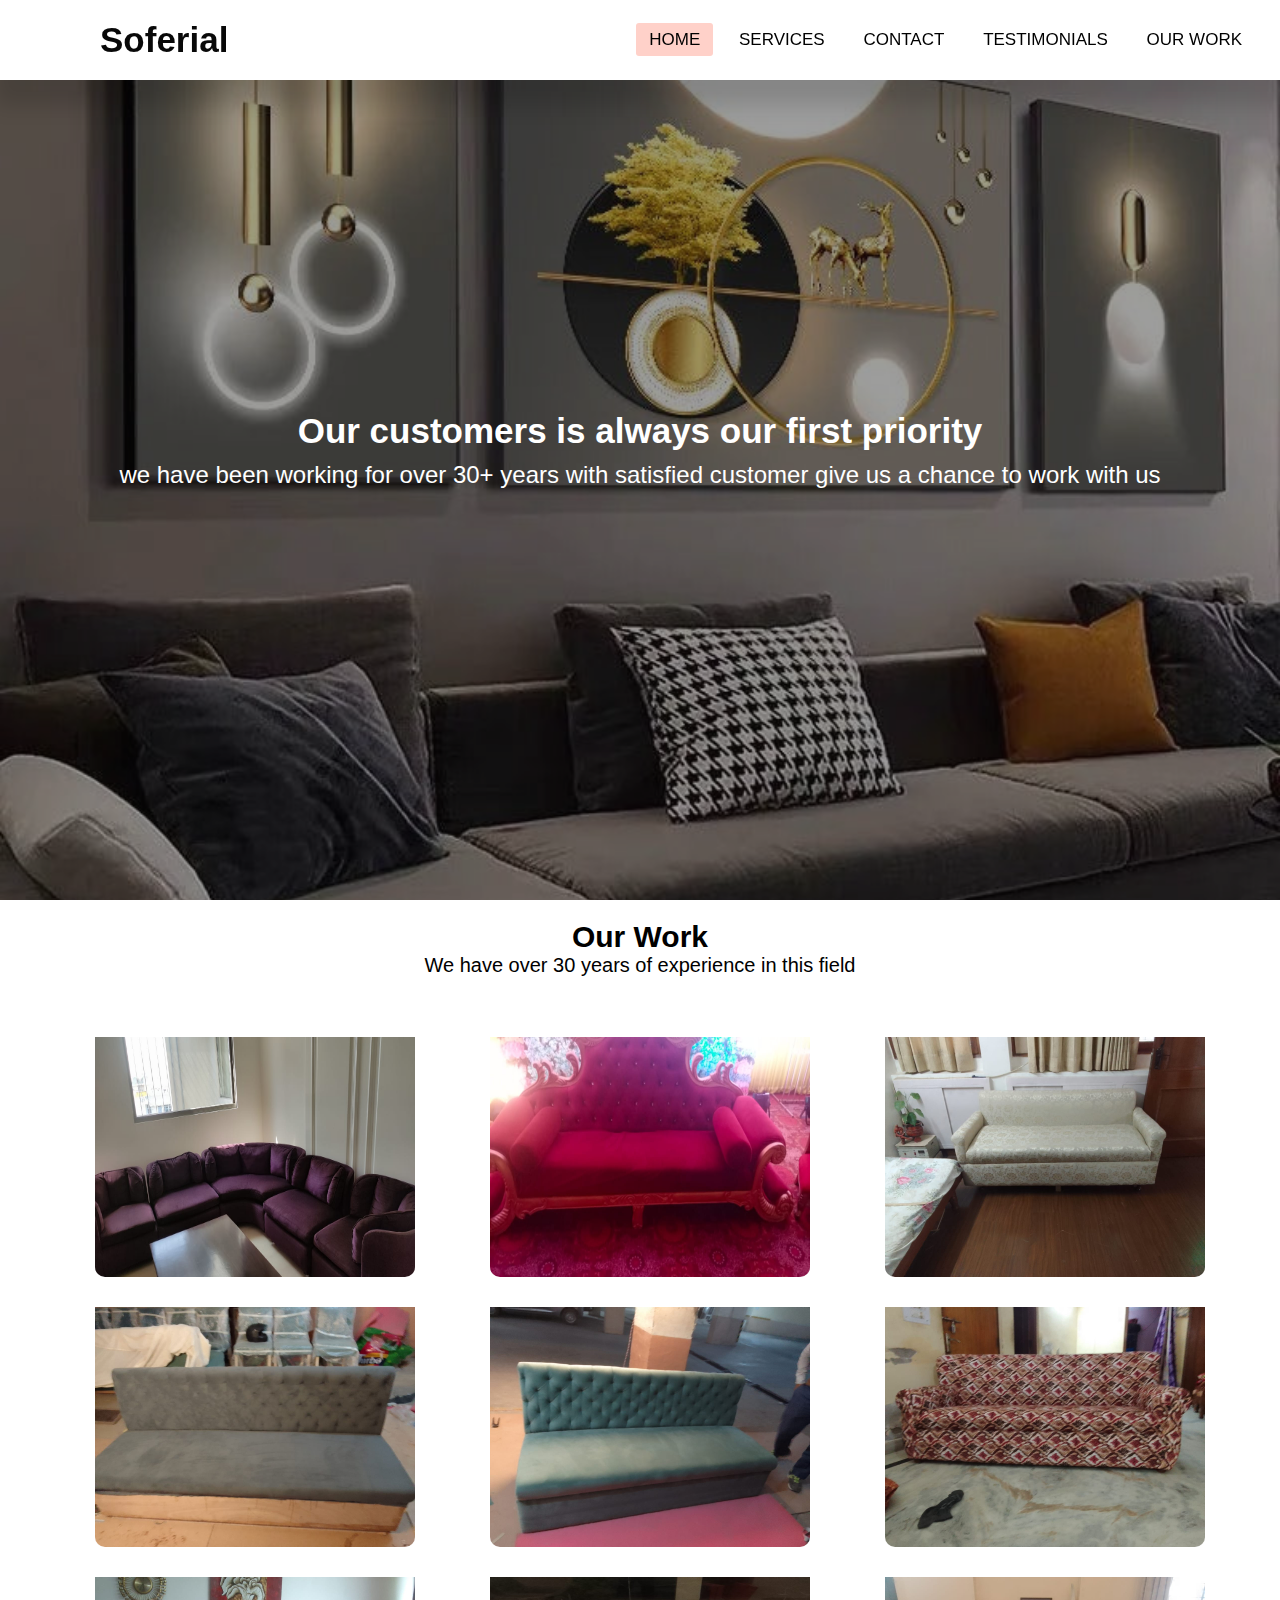
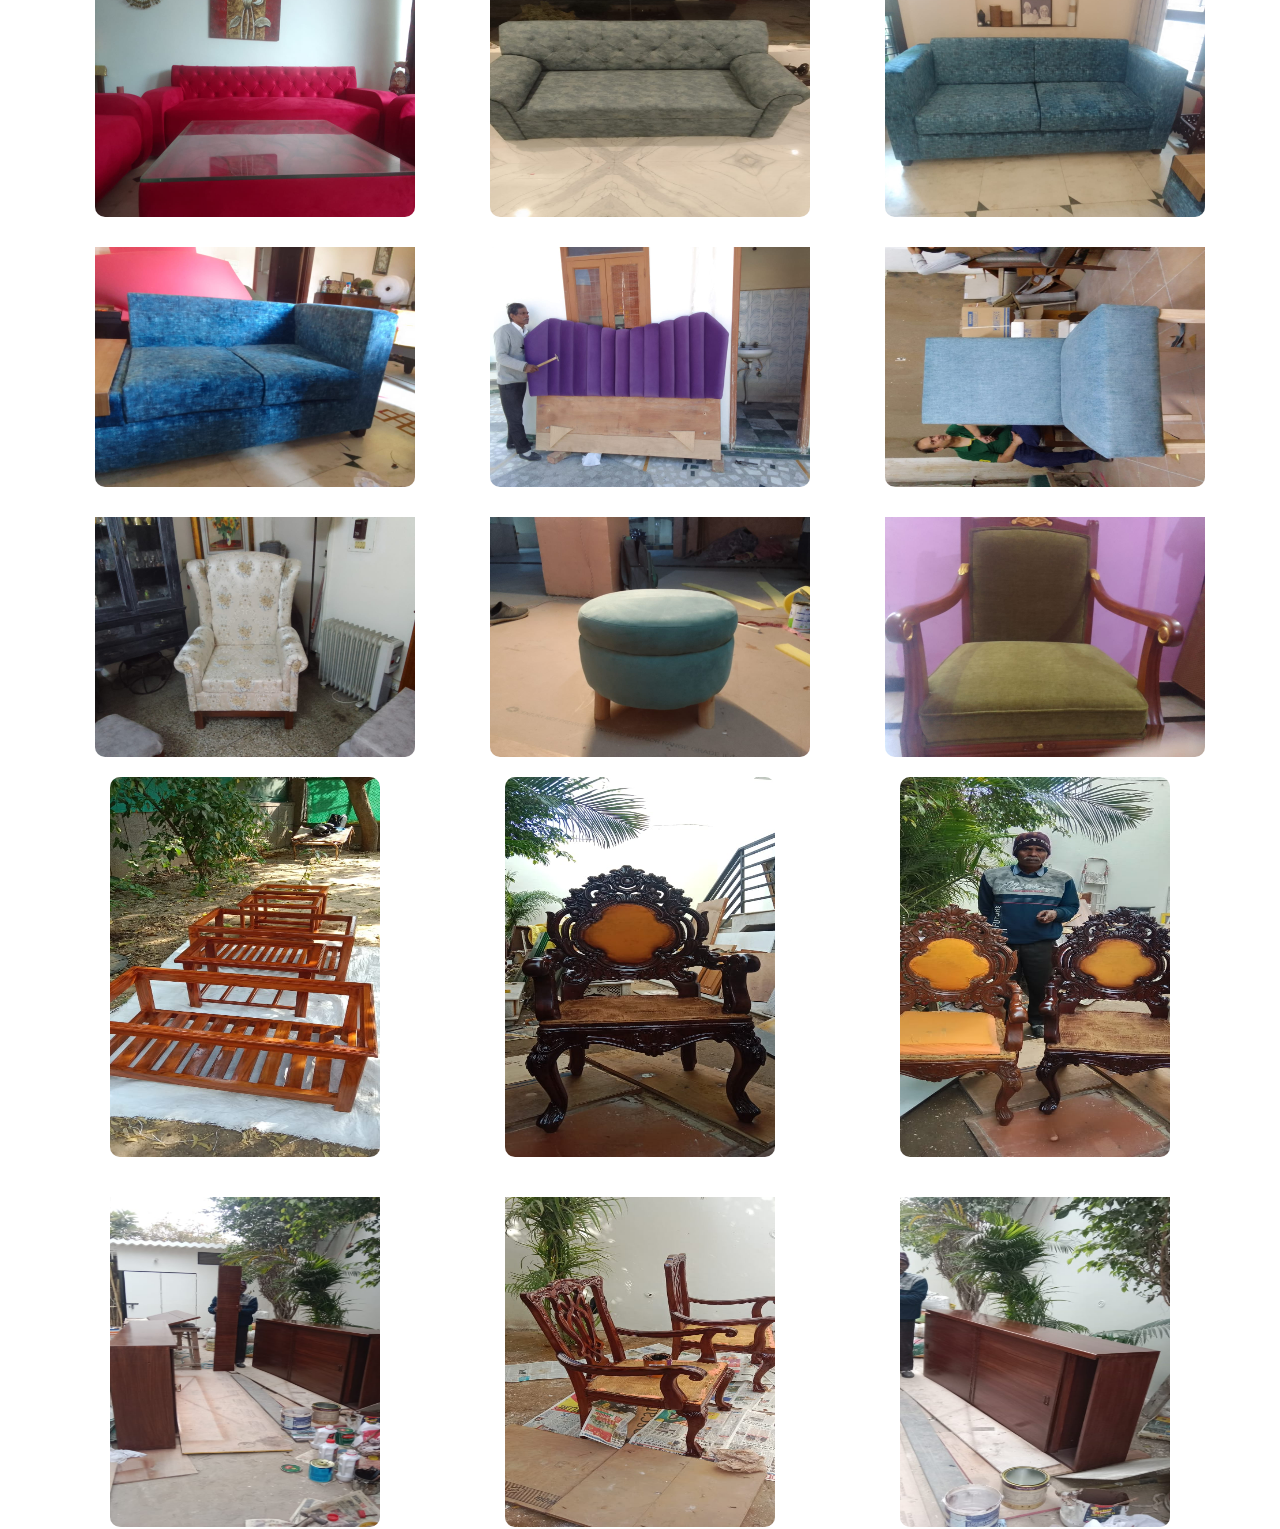
<file: work.html>
<!DOCTYPE html>
<html lang="en">
<head>
    <meta charset="UTF-8">
    <meta http-equiv="X-UA-Compatible" content="IE=edge">
    <meta name="viewport" content="width=device-width, initial-scale=1.0">
    <title>Document</title>
      <link rel="stylesheet" href="https://cdnjs.cloudflare.com/ajax/libs/font-awesome/5.15.3/css/all.min.css" />
    <link rel="stylesheet" href="work.css">
</head>
<body>
     <nav>
        <input type="checkbox" id="check" />
        <label for="check" class="checkbtn">
          <i class="fas fa-bars logo-icon"></i>
        </label>
        <label class="logo" style="font-family: sans-serif">Soferial</label>
        <ul>
          <li><a class="active" href="index.html">Home</a></li>
          <!-- <li><a href="About.html">About</a></li> -->
          <li><a href="services.html">Services</a></li>
          <li><a href="contact.html">Contact</a></li>
          <li><a href="testimonials.html">testimonials</a></li>
           <li><a href="work.html">Our work</a></li>
        </ul>
      </nav>
    <div class="main-background">
        <div class="head">
            <h1>Our customers is always our first priority</h1>
            <p>we have been working for over 30+ years with satisfied customer give us a chance to work with us </p>
        </div>
    </div>
        <section class="our-service">
             <h1>Our Work</h1>
             <p>We have over 30 years of experience in this field</p>
             <div class="main-service-section">
                <div class="first-row-service-main">
                    <div class="first-col-service col" id="col">
                        <div class="logo"><img src="/img/IMG-20230322-WA0001.jpg" alt=""></div>
                     
                    </div>
                    <div class="second-col-service col" id="col" >
                        <div class="logo"><img src="/img/IMG-20230426-WA0018.jpg" alt=""></div>
                     
                    </div>
                    <div class="third-col-service col" id="col">
                        <div class="logo"><img src="/img/IMG-20230426-WA0020.jpg" alt=""></div>
                     
                        </div>
                </div>
                <div class="second-row-service-main">
                    <div class="first-col-service col" id="col">
                        <div class="logo"><img src="/img/IMG-20230426-WA0014.jpg" alt=""></div>
               
                    </div>
                    <div class="second-col-service col" id="col">
                        <div class="logo"><img src="/img/IMG-20230426-WA0013.jpg" alt=""></div>
                  
                    </div>
                    <div class="second-col-service col" id="col">
                        <div class="logo"><img src="/img/IMG-20230426-WA0007.jpg" alt=""></div>
                  
                    </div>
                   
                </div>
                <div class="third-row-service-main">
                    <div class="first-col-service col" id="col">
                        <div class="logo"><img src="/img/IMG-20230426-WA0006.jpg" alt=""></div>
               
                    </div>
                    <div class="second-col-service col" id="col">
                        <div class="logo"><img src="/img/IMG-20230426-WA0000.jpg" alt=""></div>
                  
                    </div>
                    <div class="second-col-service col" id="col">
                        <div class="logo"><img src="/img/IMG-20230426-WA0005.jpg" alt=""></div>
                  
                    </div>
                   
                </div>
                <div class="Fourth-row-service-main">
                    <div class="first-col-service col" id="col">
                        <div class="logo"><img src="/img/IMG-20230426-WA0002.jpg" alt=""></div>
               
                    </div>
                    <div class="second-col-service col" id="col">
                        <div class="logo"><img src="/img/IMG-20230426-WA0026.jpg" alt=""></div>
                  
                    </div>
                    <div class="second-col-service col" id="col">
                        <div class="logo"><img src="/img/IMG-20230426-WA0016.jpg" alt=""></div>
                  
                    </div>
                   
                </div>
                <div class="Five-row-service-main">
                    <div class="first-col-service col" id="col">
                        <div class="logo"><img src="/img/IMG-20230426-WA0010.jpg" alt=""></div>
               
                    </div>
                    <div class="second-col-service col" id="col">
                        <div class="logo"><img src="/img/IMG-20230426-WA0012.jpg" alt=""></div>
                  
                    </div>
                    <div class="second-col-service col" id="col">
                        <div class="logo"><img src="/img/IMG-20230426-WA0001.jpg" alt=""></div>
                  
                    </div>
                   
                </div>
                <div class="six-row-service-main">
                    <div class="first-col-service col" id="col">
                        <div class="logo-six"><img src="/img/chair.jpg" alt=""></div>
               
                    </div>
                    <div class="second-col-service col" id="col">
                        <div class="logo-six"><img src="/img/chair-design.jpg" alt=""></div>
                  
                    </div>
                    <div class="second-col-service col" id="col">
                        <div class="logo-six"><img src="/img/chair-person.jpg" alt=""></div>
                  
                    </div>
                   
                </div>
                <div class="seven-row-service-main">
                    <div class="first-col-service col" id="col">
                        <div class="logo-seven"><img src="/img/vertical.jpg" alt=""></div>
               
                    </div>
                    <div class="second-col-service col" id="col">
                        <div class="logo-seven"><img src="/img/two-chair.jpg" alt=""></div>
                  
                    </div>
                    <div class="second-col-service col" id="col">
                        <div class="logo-seven"><img src="/img/long-table.jpg" alt=""></div>
                  
                    </div>
                   
                </div>
                
             </div>
    </section>
</body>
</html>
</file>
<file: work.css>
* {
    padding: 0;
    margin: 0;
    text-decoration: none;
    list-style: none;
    font-family: 'Poppins', sans-serif;
    box-sizing: border-box;
}
html{
    font-size: 62.5%;
}
nav {
    background: #ffffff;
    height: 80px;
    position: fixed;
    left: 0;
    right: 0;
    /* top: 0; */
    z-index: 100000;
    width: 100%;
    box-shadow: 5px 15px 20px 10px rgba(0, 0, 0, 0.15);
}

label.logo {
    color: rgb(8, 8, 8);
    font-size: 35px;
    line-height: 80px;
    padding: 0 100px;
    font-weight: bold;
}

nav ul {
    float: right;
    margin-right: 20px;
}

nav ul li {
    display: inline-block;
    line-height: 80px;
    margin: 0 5px;
}

nav ul li a {
    color: rgb(0, 0, 0);
    font-size: 17px;
    padding: 7px 13px;
    font-family: sans-serif;
    border-radius: 3px;
    text-transform: uppercase;
}

a.active,
a:hover {
    background: #ffd1c9;
    transition: .5s;
}

.checkbtn {
    color: black;
    font-size: 30px;
    color: white;
    float: right;
    line-height: 80px;
    margin-right: 40px;
    cursor: pointer;
    display: none;
}

#check {
    display: none;
    color: black;
}

.logo-icon {}

@media (max-width: 952px) {
    label.logo {
        font-size: 30px;
        padding-left: 50px;
    }

    nav ul li a {
        font-size: 16px;
    }
}

@media (max-width: 858px) {
    ::-webkit-scrollbar {
        width: 10px;

    }

    ::-webkit-scrollbar-thumb {
        background-color: rgb(0, 47, 255);
    }

    ::-webkit-scrollbar-track {
        background-color: rgb(255, 255, 255);
    }

    .checkbtn {
        display: block;
        color: #000000;
    }

    .myfirstcontainer {
        background-image: url('img/evgeni-tcherkasski-Gyp9-tIZxiw-unsplash.jpg');
        min-width: 300px;
    }

    ul {
        position: fixed;
        width: 100%;
        height: 100vh;
        background: #ffffff;
        top: 80px;
        left: -100%;
        z-index: 100;
        text-align: center;
        transition: all .5s;
    }

    nav ul li {
        display: block;
        margin: 50px 0;
        line-height: 30px;
    }

    nav ul li a {
        font-size: 20px;
    }

    a:hover,
    a.active {
        background: none;
        color: #0082e6;
    }

    #check:checked~ul {
        left: 0;
        color: black;
    }

    #main-header-bg {
        /* min-height: 50vh; */
    }
}
.main-background{
    background-image: url('/img/sofa-1-work.jpg');
    height: 100vh;
    width: 100%;
    background-repeat: no-repeat;
    background-size: cover;
    background-position: center;
    
}
.main-background::before {
    
    content: "";
    position: absolute;
    top: 0;
    width: 100%;
    height: 100vh;
    background: rgba(9, 9, 9, 0.4);
}
.head{
    position: absolute;
    left: 50%;
    top: 50%;
    width: 100%;
    text-align: center;
    transform: translate(-50%,-50%);
}
.head h1{
    color: white;
    font-size: 3.5rem;
}
.head p{
    color: white;
    margin-top: 1rem;
    font-size: 2.4rem;
}
@media(max-width:858px){
    .head h1{
        font-size: 2rem;

    }
    .head p{
        font-size: 1.3rem;
    }
}
/* work   */
.our-service {
    padding-top: 2rem;
    text-align: center;
    width: 100%;
    min-height: 150vh;
}

.our-service h1 {
    font-size: 3rem;
}

.our-service p {
    font-size: 2rem;
}

.first-row-service-main {
    display: flex;
    justify-content: space-evenly;
    margin-top: 5rem;

}

.col {
    height: 20rem;
    width: 30rem;
    border-radius: 2rem;
    transition: .5s;
}

@media(max-width:858px) {}

.col h3 {
    font-size: 2.5rem;
    color: rgb(0, 0, 104);
    padding-top: 2rem;
}

.col.active {
    transform: scale(1.1);

}

.col p {
    padding-top: 2rem;
}

.second-row-service-main {
    display: flex;
    justify-content: space-evenly;
    margin-top: 7rem;
}

.logo img {
    width: 320px;
    padding-top: 1rem;
    height: 250px;
    border-radius: 1rem;
}
.third-row-service-main {
    display: flex;
    justify-content: space-evenly;
    margin-top: 7rem;
}
.Fourth-row-service-main {
    display: flex;
    justify-content: space-evenly;
    margin-top: 7rem;
}
.Five-row-service-main {
    display: flex;
    justify-content: space-evenly;
    margin-top: 7rem;
}
.six-row-service-main {
    display: flex;
    justify-content: space-evenly;
    margin-top: 7rem;
}
.logo-six img{
    width: 27rem;
    height: 38rem;
    border-radius: 1rem;
}
.seven-row-service-main {
    display: flex;
    justify-content: space-evenly;
    padding-top: 5rem;
}
.logo-seven{
    margin-top: 12rem;

}
.logo-seven img{
    padding-top: 5rem;
    width: 27rem;
        height: 38rem;
        border-radius: 1rem;
}
/* service section end  */
.foot {
    /* margin-top: 20rem; */
}

@media(max-width:858px) {
    .our-service {
        min-height: 300vh;
    }
    .second-row-service-main{
        /* margin-top: 10rem; */
        padding-top: 4rem;
    }


    .col {
        margin-top: 6rem;
        width: 94%;
        border-radius: .5rem;
    }



    .first-row-service-main {
        flex-direction: column;
        align-items: center;
        justify-content: center;
    }

    .second-row-service-main {
        justify-content: center;
        align-items: center;
        flex-direction: column;
        margin-top: 0.1rem;
    }
    .third-row-service-main {
        justify-content: center;
        align-items: center;
        flex-direction: column;
        margin-top: 0.1rem;
    }
    .Fourth-row-service-main {
        justify-content: center;
        align-items: center;
        flex-direction: column;
        margin-top: 0.1rem;
    }
    .Five-row-service-main {
        justify-content: center;
        align-items: center;
        flex-direction: column;
        margin-top: 0.1rem;
    }
    .six-row-service-main {
        justify-content: center;
        align-items: center;
        flex-direction: column;
        margin-top: 0.1rem;
    }
.logo-six img{
    padding-top: 2rem;
}
    .seven-row-service-main {
        justify-content: center;
        align-items: center;
        flex-direction: column;
        margin-top: 0.1rem;
        
    }
}
</file>
